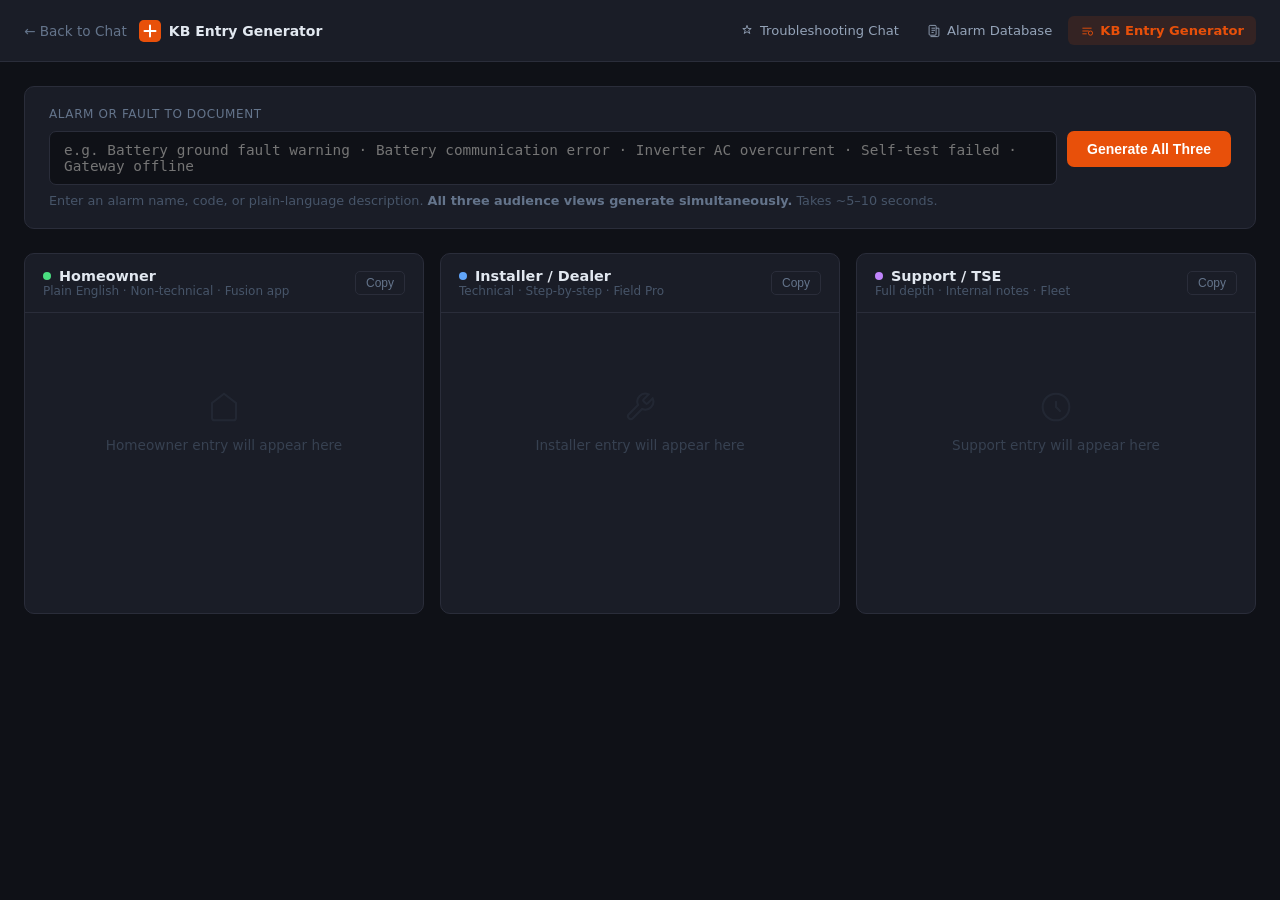
<file: frontend/generate.html>
<!DOCTYPE html>
<html lang="en">
<head>
  <meta charset="UTF-8" />
  <meta name="viewport" content="width=device-width, initial-scale=1.0" />
  <title>KB Entry Generator — Generac R2</title>
  <style>
    *, *::before, *::after { box-sizing: border-box; margin: 0; padding: 0; }
    body {
      background: #0f1117;
      color: #e2e8f0;
      font-family: system-ui, -apple-system, sans-serif;
      font-size: 14px;
      min-height: 100vh;
    }

    .page-header {
      background: #1a1d27;
      border-bottom: 1px solid #2a2d3a;
      padding: 16px 24px;
      display: flex;
      align-items: center;
      justify-content: space-between;
      gap: 12px;
      flex-wrap: wrap;
    }
    .header-left { display: flex; align-items: center; gap: 12px; }
    .logo { display: flex; align-items: center; gap: 8px; font-weight: 600; }
    .back-link { color: #64748b; text-decoration: none; font-size: 0.85rem; }
    .back-link:hover { color: #e2e8f0; }
    .kb-link { color: #64748b; text-decoration: none; font-size: 0.85rem; }
    .kb-link:hover { color: #e2e8f0; }

    .main { max-width: 1400px; margin: 0 auto; padding: 24px; }

    .query-section {
      background: #1a1d27;
      border: 1px solid #2a2d3a;
      border-radius: 10px;
      padding: 20px 24px;
      margin-bottom: 24px;
    }
    .query-label {
      font-size: 0.75rem;
      text-transform: uppercase;
      letter-spacing: 0.05em;
      color: #64748b;
      margin-bottom: 10px;
    }
    .query-row { display: flex; gap: 10px; }
    .query-input {
      flex: 1;
      background: #0f1117;
      border: 1px solid #2a2d3a;
      border-radius: 7px;
      padding: 10px 14px;
      color: #e2e8f0;
      font-size: 0.9rem;
      resize: none;
    }
    .query-input:focus { outline: none; border-color: #E8500A; }
    .generate-btn {
      background: #E8500A;
      color: #fff;
      border: none;
      border-radius: 7px;
      padding: 10px 20px;
      font-size: 0.875rem;
      font-weight: 600;
      cursor: pointer;
      white-space: nowrap;
      transition: background 0.15s;
      align-self: flex-start;
    }
    .generate-btn:hover { background: #d14509; }
    .generate-btn:disabled { background: #374151; color: #6b7280; cursor: not-allowed; }
    .query-hint { color: #475569; font-size: 0.8rem; margin-top: 8px; }
    .query-hint strong { color: #64748b; }

    /* Three column layout */
    .columns {
      display: grid;
      grid-template-columns: repeat(3, 1fr);
      gap: 16px;
    }
    @media (max-width: 900px) {
      .columns { grid-template-columns: 1fr; }
    }

    .col-card {
      background: #1a1d27;
      border: 1px solid #2a2d3a;
      border-radius: 10px;
      overflow: hidden;
      display: flex;
      flex-direction: column;
    }
    .col-header {
      padding: 14px 18px;
      border-bottom: 1px solid #2a2d3a;
      display: flex;
      align-items: center;
      justify-content: space-between;
    }
    .col-title {
      font-weight: 600;
      font-size: 0.9rem;
      display: flex;
      align-items: center;
      gap: 8px;
    }
    .audience-dot {
      width: 8px; height: 8px; border-radius: 50%; flex-shrink: 0;
    }
    .dot-homeowner { background: #4ade80; }
    .dot-installer { background: #60a5fa; }
    .dot-support   { background: #c084fc; }

    .col-subtitle { color: #475569; font-size: 0.75rem; }
    .copy-btn {
      background: none; border: 1px solid #2a2d3a; border-radius: 5px;
      color: #64748b; padding: 4px 10px; font-size: 0.75rem; cursor: pointer;
    }
    .copy-btn:hover { border-color: #475569; color: #e2e8f0; }

    .col-body {
      padding: 18px;
      flex: 1;
      min-height: 300px;
      position: relative;
    }

    .placeholder {
      color: #374151;
      font-size: 0.85rem;
      line-height: 1.6;
      text-align: center;
      padding-top: 60px;
    }
    .placeholder svg { display: block; margin: 0 auto 12px; opacity: 0.3; }

    .spinner {
      display: none;
      align-items: center;
      justify-content: center;
      padding-top: 80px;
      flex-direction: column;
      gap: 14px;
      color: #475569;
      font-size: 0.8rem;
    }
    .spinner.active { display: flex; }
    .spin-ring {
      width: 28px; height: 28px;
      border: 3px solid #2a2d3a;
      border-top-color: #E8500A;
      border-radius: 50%;
      animation: spin 0.8s linear infinite;
    }
    @keyframes spin { to { transform: rotate(360deg); } }

    .entry-text {
      display: none;
      color: #cbd5e1;
      font-size: 0.875rem;
      line-height: 1.7;
      white-space: pre-wrap;
    }
    .entry-text.active { display: block; }

    /* Copy feedback */
    .copy-btn.copied { border-color: #4ade80; color: #4ade80; }

    .status-bar {
      padding: 10px 24px;
      background: #1a1d27;
      border-top: 1px solid #2a2d3a;
      font-size: 0.8rem;
      color: #475569;
      margin-top: 24px;
      border-radius: 8px;
      display: none;
    }
    .status-bar.active { display: block; }
  </style>
</head>
<body>

<div class="page-header">
  <div class="header-left">
    <a href="/" class="back-link">← Back to Chat</a>
    <div class="logo">
      <svg width="22" height="22" viewBox="0 0 28 28" fill="none">
        <rect width="28" height="28" rx="6" fill="#E8500A"/>
        <path d="M7 14h14M14 7v14" stroke="white" stroke-width="2.5" stroke-linecap="round"/>
      </svg>
      KB Entry Generator
    </div>
  </div>
  <nav style="display:flex;gap:4px;">
    <a href="/" style="display:flex;align-items:center;gap:6px;padding:7px 12px;border-radius:6px;color:#94a3b8;text-decoration:none;font-size:0.82rem;transition:background 0.15s;" onmouseover="this.style.background='#263346'" onmouseout="this.style.background='transparent'">
      <svg width="14" height="14" viewBox="0 0 20 20" fill="none"><path d="M10 2l1.5 4.5H16l-3.5 2.5 1.5 4.5L10 11 6 13.5 7.5 9 4 6.5h4.5L10 2z" stroke="currentColor" stroke-width="1.3" stroke-linejoin="round"/></svg>
      Troubleshooting Chat
    </a>
    <a href="/kb" style="display:flex;align-items:center;gap:6px;padding:7px 12px;border-radius:6px;color:#94a3b8;text-decoration:none;font-size:0.82rem;transition:background 0.15s;" onmouseover="this.style.background='#263346'" onmouseout="this.style.background='transparent'">
      <svg width="14" height="14" viewBox="0 0 20 20" fill="none"><rect x="3" y="2" width="10" height="14" rx="1.5" stroke="currentColor" stroke-width="1.3"/><path d="M7 6h4M7 9h4M7 12h2" stroke="currentColor" stroke-width="1.3" stroke-linecap="round"/><path d="M13 6h4v10a2 2 0 01-2 2H5" stroke="currentColor" stroke-width="1.3"/></svg>
      Alarm Database
    </a>
    <a href="/generate" style="display:flex;align-items:center;gap:6px;padding:7px 12px;border-radius:6px;background:rgba(232,80,10,0.12);color:#E8500A;text-decoration:none;font-size:0.82rem;font-weight:600;">
      <svg width="14" height="14" viewBox="0 0 20 20" fill="none"><path d="M4 6h12M4 10h8M4 14h5" stroke="currentColor" stroke-width="1.3" stroke-linecap="round"/><circle cx="15" cy="13" r="3" stroke="currentColor" stroke-width="1.3"/></svg>
      KB Entry Generator
    </a>
  </nav>
</div>

<div class="main">
  <div class="query-section">
    <div class="query-label">Alarm or fault to document</div>
    <div class="query-row">
      <textarea class="query-input" id="queryInput" rows="2"
        placeholder="e.g. Battery ground fault warning · Battery communication error · Inverter AC overcurrent · Self-test failed · Gateway offline"></textarea>
      <button class="generate-btn" id="generateBtn" onclick="generate()">Generate All Three</button>
    </div>
    <div class="query-hint">
      Enter an alarm name, code, or plain-language description.
      <strong>All three audience views generate simultaneously.</strong>
      Takes ~5–10 seconds.
    </div>
  </div>

  <div class="columns">

    <!-- Homeowner -->
    <div class="col-card">
      <div class="col-header">
        <div>
          <div class="col-title">
            <span class="audience-dot dot-homeowner"></span>
            Homeowner
          </div>
          <div class="col-subtitle">Plain English · Non-technical · Fusion app</div>
        </div>
        <button class="copy-btn" onclick="copyCol('homeowner')">Copy</button>
      </div>
      <div class="col-body">
        <div class="placeholder" id="ph-homeowner">
          <svg width="32" height="32" viewBox="0 0 24 24" fill="none"><path d="M3 9l9-7 9 7v11a2 2 0 01-2 2H5a2 2 0 01-2-2V9z" stroke="currentColor" stroke-width="1.5"/></svg>
          Homeowner entry will appear here
        </div>
        <div class="spinner" id="sp-homeowner"><div class="spin-ring"></div>Generating…</div>
        <div class="entry-text" id="et-homeowner"></div>
      </div>
    </div>

    <!-- Installer -->
    <div class="col-card">
      <div class="col-header">
        <div>
          <div class="col-title">
            <span class="audience-dot dot-installer"></span>
            Installer / Dealer
          </div>
          <div class="col-subtitle">Technical · Step-by-step · Field Pro</div>
        </div>
        <button class="copy-btn" onclick="copyCol('installer')">Copy</button>
      </div>
      <div class="col-body">
        <div class="placeholder" id="ph-installer">
          <svg width="32" height="32" viewBox="0 0 24 24" fill="none"><path d="M14.7 6.3a1 1 0 000 1.4l1.6 1.6a1 1 0 001.4 0l3.77-3.77a6 6 0 01-7.94 7.94l-6.91 6.91a2.12 2.12 0 01-3-3l6.91-6.91a6 6 0 017.94-7.94l-3.76 3.76z" stroke="currentColor" stroke-width="1.5"/></svg>
          Installer entry will appear here
        </div>
        <div class="spinner" id="sp-installer"><div class="spin-ring"></div>Generating…</div>
        <div class="entry-text" id="et-installer"></div>
      </div>
    </div>

    <!-- Support -->
    <div class="col-card">
      <div class="col-header">
        <div>
          <div class="col-title">
            <span class="audience-dot dot-support"></span>
            Support / TSE
          </div>
          <div class="col-subtitle">Full depth · Internal notes · Fleet</div>
        </div>
        <button class="copy-btn" onclick="copyCol('support')">Copy</button>
      </div>
      <div class="col-body">
        <div class="placeholder" id="ph-support">
          <svg width="32" height="32" viewBox="0 0 24 24" fill="none"><circle cx="12" cy="12" r="10" stroke="currentColor" stroke-width="1.5"/><path d="M12 8v4l3 3" stroke="currentColor" stroke-width="1.5" stroke-linecap="round"/></svg>
          Support entry will appear here
        </div>
        <div class="spinner" id="sp-support"><div class="spin-ring"></div>Generating…</div>
        <div class="entry-text" id="et-support"></div>
      </div>
    </div>

  </div>

  <div class="status-bar" id="statusBar"></div>
</div>

<script>
  let lastResults = null;

  async function generate() {
    const query = document.getElementById('queryInput').value.trim();
    if (!query) {
      document.getElementById('queryInput').focus();
      return;
    }

    const btn = document.getElementById('generateBtn');
    btn.disabled = true;
    btn.textContent = 'Generating…';

    // Show spinners, hide placeholders and previous results
    ['homeowner','installer','support'].forEach(aud => {
      document.getElementById(`ph-${aud}`).style.display = 'none';
      document.getElementById(`sp-${aud}`).classList.add('active');
      document.getElementById(`et-${aud}`).classList.remove('active');
      document.getElementById(`et-${aud}`).textContent = '';
    });

    document.getElementById('statusBar').classList.remove('active');

    try {
      const res = await fetch('/api/generate-entry', {
        method: 'POST',
        headers: { 'Content-Type': 'application/json' },
        body: JSON.stringify({ query }),
      });
      if (!res.ok) throw new Error(`Server error ${res.status}`);
      const data = await res.json();
      lastResults = data;

      ['homeowner','installer','support'].forEach(aud => {
        document.getElementById(`sp-${aud}`).classList.remove('active');
        const el = document.getElementById(`et-${aud}`);
        el.textContent = data[aud] || 'No output generated.';
        el.classList.add('active');
      });

      const bar = document.getElementById('statusBar');
      bar.textContent = `Generated for: "${query}" — review and correct before adding to KB.`;
      bar.classList.add('active');
    } catch (err) {
      ['homeowner','installer','support'].forEach(aud => {
        document.getElementById(`sp-${aud}`).classList.remove('active');
        const el = document.getElementById(`et-${aud}`);
        el.textContent = `Error: ${err.message}`;
        el.classList.add('active');
      });
    } finally {
      btn.disabled = false;
      btn.textContent = 'Generate All Three';
    }
  }

  function copyCol(aud) {
    const text = document.getElementById(`et-${aud}`).textContent;
    if (!text) return;
    navigator.clipboard.writeText(text).then(() => {
      const btn = event.currentTarget;
      btn.textContent = 'Copied!';
      btn.classList.add('copied');
      setTimeout(() => { btn.textContent = 'Copy'; btn.classList.remove('copied'); }, 1500);
    });
  }

  // Submit on Ctrl+Enter / Cmd+Enter
  document.getElementById('queryInput').addEventListener('keydown', e => {
    if ((e.ctrlKey || e.metaKey) && e.key === 'Enter') generate();
  });
</script>
</body>
</html>
</file>
